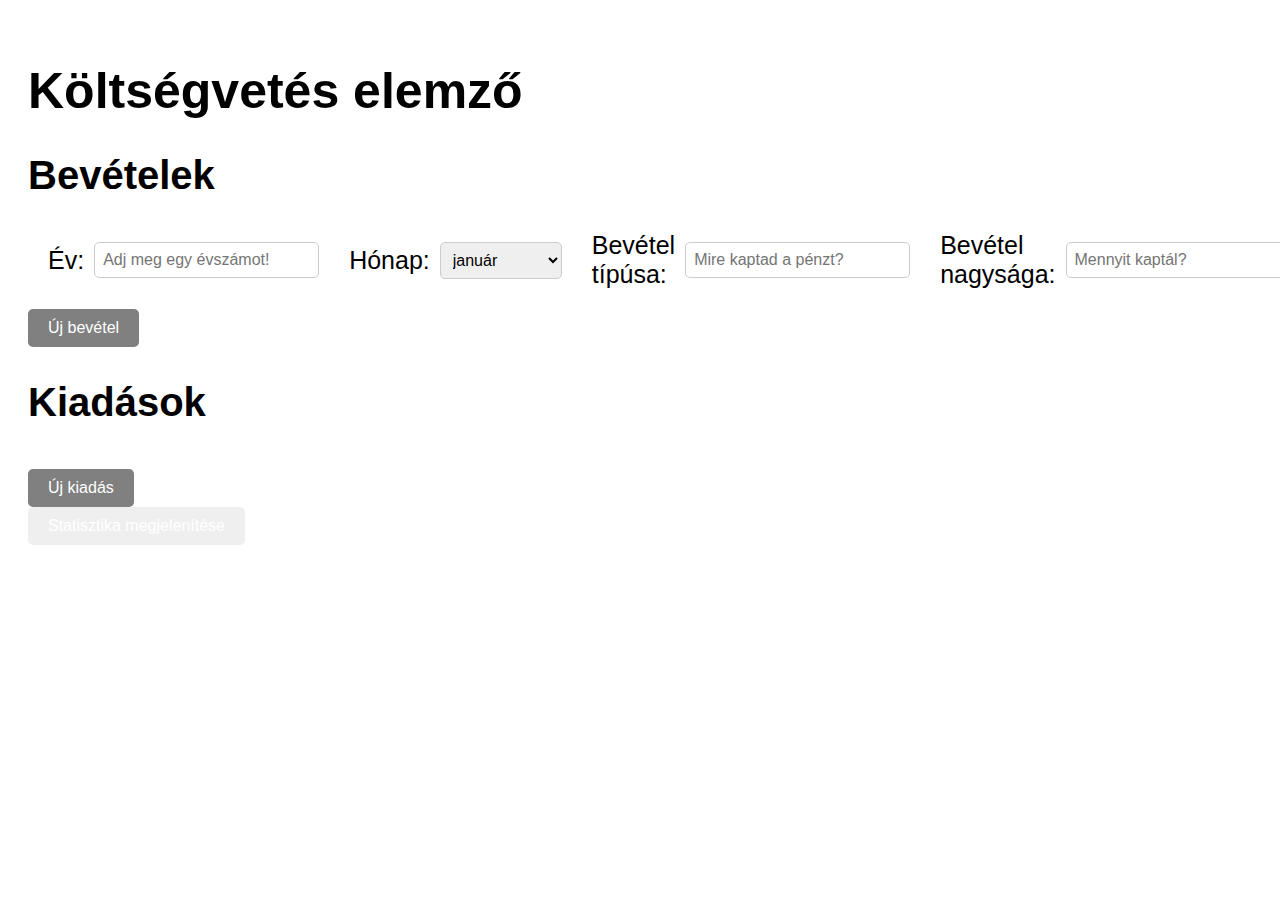
<file: FRONTEND/index.html>
<!DOCTYPE html>
<html lang="en">

<head>
    <meta charset="UTF-8">
    <meta name="viewport" content="width=device-width, initial-scale=1.0">
    <title>Költségvetés elemző</title>
    <link rel="stylesheet" href="style.css">
</head>

<body>

    <h1>Költségvetés elemző</h1>

    <div class="section-container">
        <h2>Bevételek</h2>
        <div class="incomes"></div>
        <button class="addButton" id="incomeAddButton">Új bevétel</button>
    </div>

    <div class="section-container">
        <h2>Kiadások</h2>
        <div class="expenses"></div>
        <button class="addButton" id="expenseAddButton">Új kiadás</button>
    </div>

    <button id="showButton">Statisztika megjelenítése</button>


    <script src="script.js"></script>
</body>

</html>
</file>
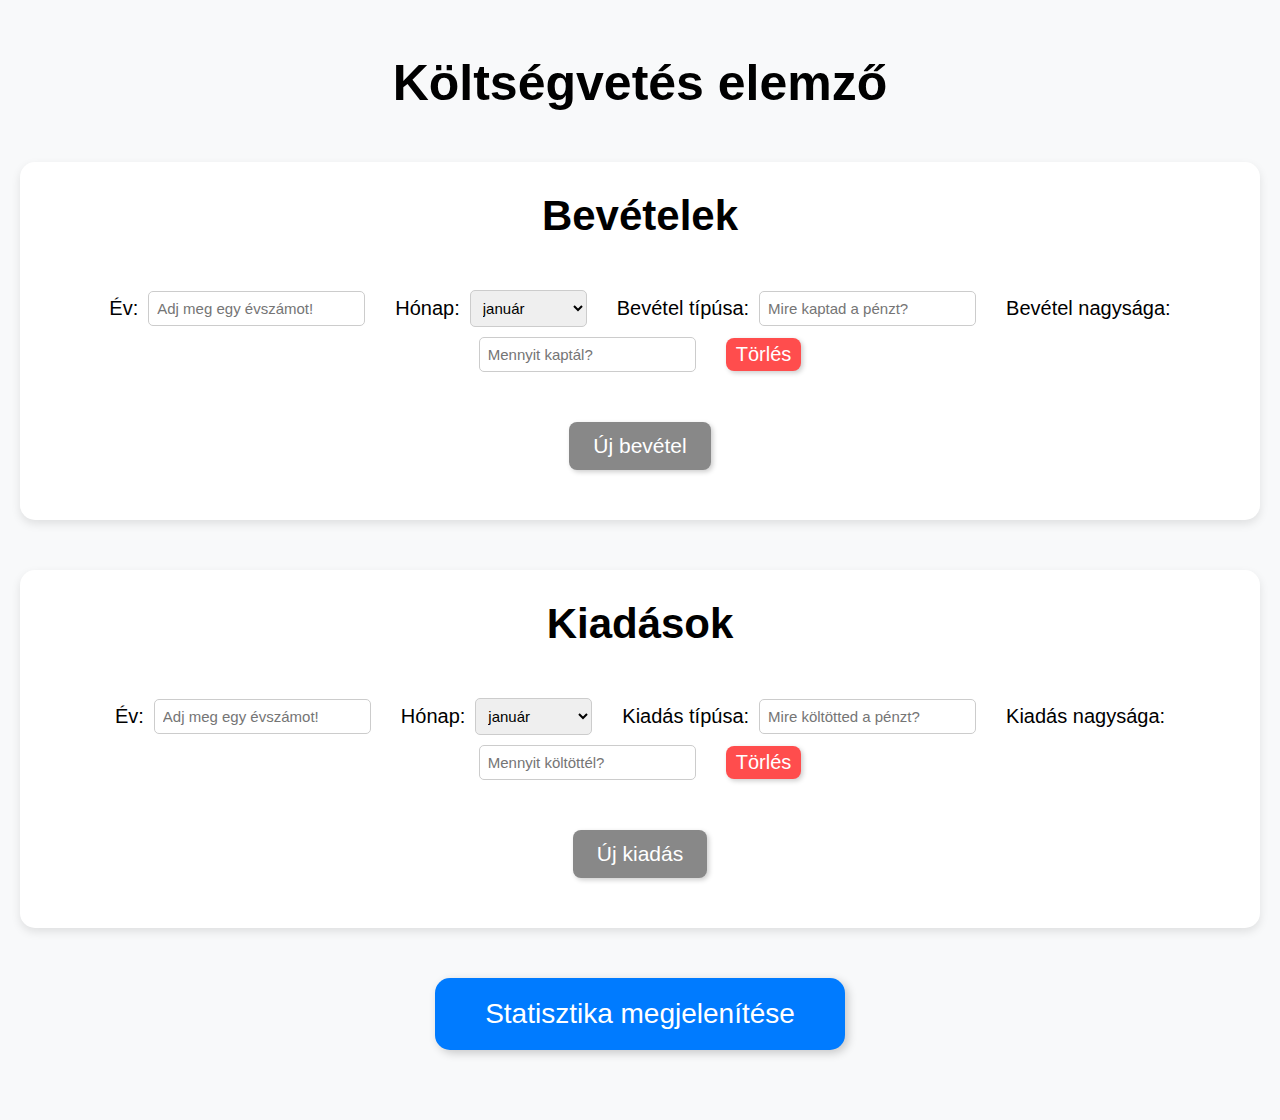
<file: BACKEND/BACKEND/wwwroot/index.html>
<!DOCTYPE html>
<html lang="en">

<head>
    <meta charset="UTF-8">
    <meta name="viewport" content="width=device-width, initial-scale=1.0">
    <title>Költségvetés elemző</title>
    <link rel="stylesheet" href="style.css">
</head>

<body>

    <h1>Költségvetés elemző</h1>

    <div class="section-container">
        <h2>Bevételek</h2>
        <div class="incomes"></div>
        <button class="addButton" id="incomeAddButton">Új bevétel</button>
    </div>


    <div class="section-container">
        <h2>Kiadások</h2>
        <div class="expenses"></div>
        <button class="addButton" id="expenseAddButton">Új kiadás</button>
    </div>

    <button id="showButton">Statisztika megjelenítése</button>


    <script src="script.js"></script>
</body>

</html>
</file>
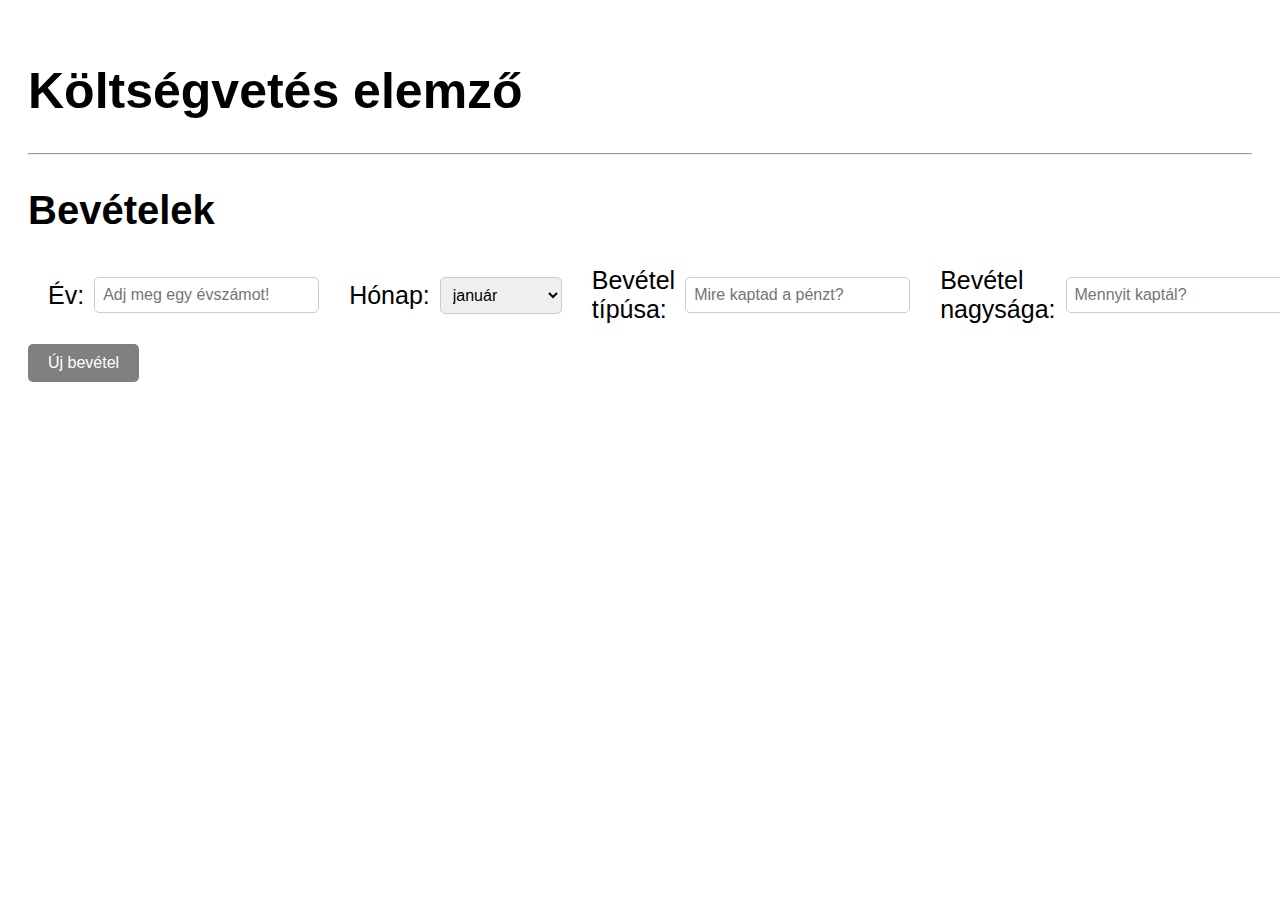
<file: FRONTEND/mainPage.html>
<!DOCTYPE html>
<html lang="en">

<head>
    <meta charset="UTF-8">
    <meta name="viewport" content="width=device-width, initial-scale=1.0">
    <title>Költségvetés elemző</title>
    <link rel="stylesheet" href="style.css">
</head>

<body>

    <h1>Költségvetés elemző</h1>
    <hr>
    <h2>Bevételek</h2>

    <div class="incomes"></div>
    <button class="addButton">Új bevétel</button>

    <script src="script.js"></script>
</body>

</html>
</file>
<file: FRONTEND/style.css>
body {
    font-family: Arial, sans-serif;
    padding: 20px;
}

h1{
    font-size: 50px;
}


h2{
    font-size: 40px;
}

.input-container {
    display: flex;
    align-items: center;
    gap: 10px; /* Térköz az elemek között */
    margin: 10px 0 10px 0;
    justify-content: justify;
}

input[type="text"], input[type="number"] {
    padding: 8px;
    border: 1px solid #ccc;
    border-radius: 5px;
    font-size: 16px;
}

label{
    margin-left: 20px;
    font-size: 25px;
}

select{
    padding: 8px;
    border: 1px solid #ccc;
    border-radius: 5px;
    font-size: 16px;
}

button{
    border: none;
    border-radius: 5px;
    font-size: 16px;
    cursor: pointer;
    padding: 10px 20px;
    color: white;
}

.saveButton {
    background-color: #4CAF50;
}

.saveButton:hover {
    background-color: #2e9c33;
}

.saveButton:active {
    background-color: #008a07;
}

.deleteButton {
    background-color: #ff0000;
    margin-left: 20px;
}

.deleteButton:hover {
    background-color: rgb(190, 0, 0);
}

.deleteButton:active {
    background-color: rgb(114, 1, 1);
}

.addButton
{
    margin-top: 10px;
    background-color: gray;
}

.addButton:hover
{
    background-color: rgb(90, 90, 90);
}

.addButton:active
{
    background-color: rgb(44, 44, 44);
}
</file>
<file: BACKEND/BACKEND/wwwroot/style.css>
body {
    font-family: Arial, sans-serif;
    padding: 20px;
    background-color: #f8f9fa;
    margin: 0;
}

/* Főcím */
h1 {
    font-size: 50px;
    text-align: center;
    margin-bottom: 40px;
}

.section-container h2 {
    margin: 0 0 20px 0;
    font-size: 42px;
    text-align: center;
}

/* Alcímek */

/* Kártya stílus - szekciók köré */
.section-container {
    background-color: white;
    border-radius: 15px;
    margin-bottom: 30px;
    box-shadow: 0px 4px 10px rgba(0, 0, 0, 0.1);

    padding: 30px;
    margin: 50px auto;
    max-width: 1400px; /* Maximális szélesség, hogy ne legyen túl széles */
    display: flex;
    flex-direction: column;
    align-items: center; /* Középre igazítás */
}



/* Bevitel elemek */
.input-container {
    display: flex;
    align-items: center;
    /*gap: 15px;
    margin: 15px 0;*/
    justify-content: center;
    flex-wrap: wrap;

    gap: 10px;
    margin: 30px 0;
    width: 100%; /* Vegye fel a teljes szélességet */
}


/* Input és Select */
input[type="text"], input[type="number"], select {
    padding: 8px;
    border: 1px solid #ccc;
    border-radius: 5px;
    font-size: 15px;
    min-width: 50px; /* Alap minimum méret */
    margin-right: 20px;
}

/* Label */
label {
    margin-left: 0;
    font-size: 20px;
}

/* Gombok alap */
button {
    border: none;
    border-radius: 8px;
    font-size: 20px;
    cursor: pointer;
    padding: 10px 20px;
    color: white;
    transition: all 0.2s ease-in-out;
    box-shadow: 2px 2px 5px rgba(0, 0, 0, 0.2);
    
}

button:hover{
    transform: scale(1.05);
}

/* Törlés gomb */
.deleteButton {
    padding: 5px 10px;
    border-radius: 8px;
    border: none;
    background-color: #ff4d4d;
}

.deleteButton:hover {
    background-color: #e60000;
}

.deleteButton:active {
    background-color: #990000;
}

/* Új bevétel/kiadás */
.addButton {
    margin-bottom: 20px;
    background-color: #888;

    margin-top: 20px;
    padding: 12px 24px;
    color: white;
    border: none;
    border-radius: 8px;
    font-size: 21px;
}

.addButton:hover {
    background-color: #666;
}

.addButton:active {
    background-color: #444;
}

/* Statisztika */
#showButton {
    font-size: 28px;
    padding: 20px 50px;
    border-radius: 15px;
    display: block;
    background-color: #007bff;
    box-shadow: 3px 3px 10px rgba(0, 0, 0, 0.2);

    margin: 50px auto;
}

#showButton:hover {
    background-color: #0056b3;
}

#showButton:active {
    background-color: #001180;
}




.diagram-container {
    margin-top: 100px !important;
    padding-top: 50px;
    padding-bottom: 50px
}


.grid-container {
    display: grid !important;
    grid-template-columns: repeat(18, auto);
    width: auto;
    gap: 10px !important;
}

.upperColumn, .lowerColumn, .emptyColumn {
    width: 50px;
    /*z-index: 1;*/
    position: relative;
    /*overflow: visible;*/
}


.upperColumn {
    background-color: lightgreen;

}

.lowerColumn {
    background-color: indianred;
}


.emptyColumn {
    background-color: transparent;
}


.line {
    height: 2px;
    background-color: black;
    width: 100%; /* vagy pl. 50% ha rövidebbet akarsz */
    margin: 0 auto; /* auto: középre */
}

.amountText, .dateText {/*z-index: 1;*/
    text-align: center;
    align-items: center;
    position: absolute;
    font-size: 12px;
    /*z-index: 100;*/


}

.amountText {
    width: 200%
}

.dateText {
    width: 200%
}

/* Reszponzív */
@media (max-width: 768px) {
    h1 {
        font-size: 36px;
    }

    h2 {
        font-size: 28px;
    }

    .input-container {
        flex-direction: column;
        align-items: stretch;
    }

    input[type="text"], input[type="number"], select {
        min-width: unset;
        width: 100%;
    }

    button {
        width: 100%;
    }
}
</file>
